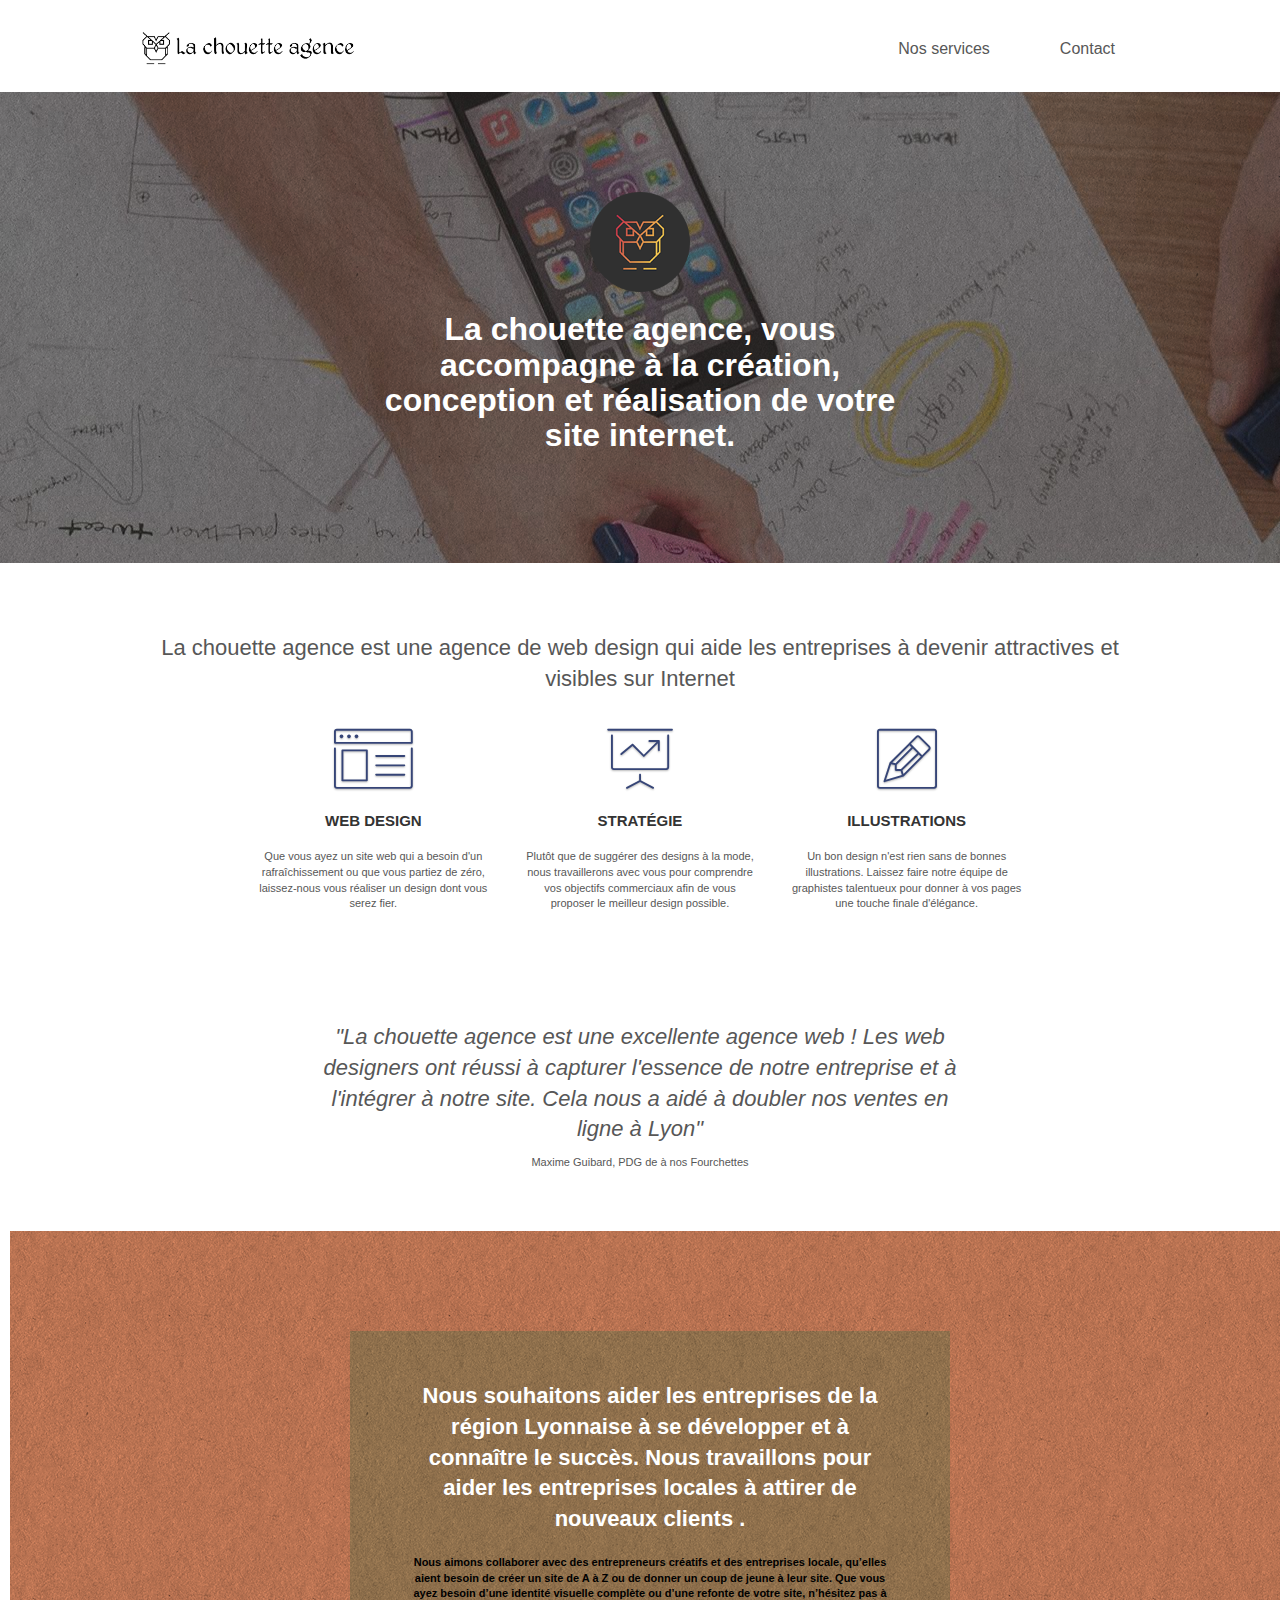
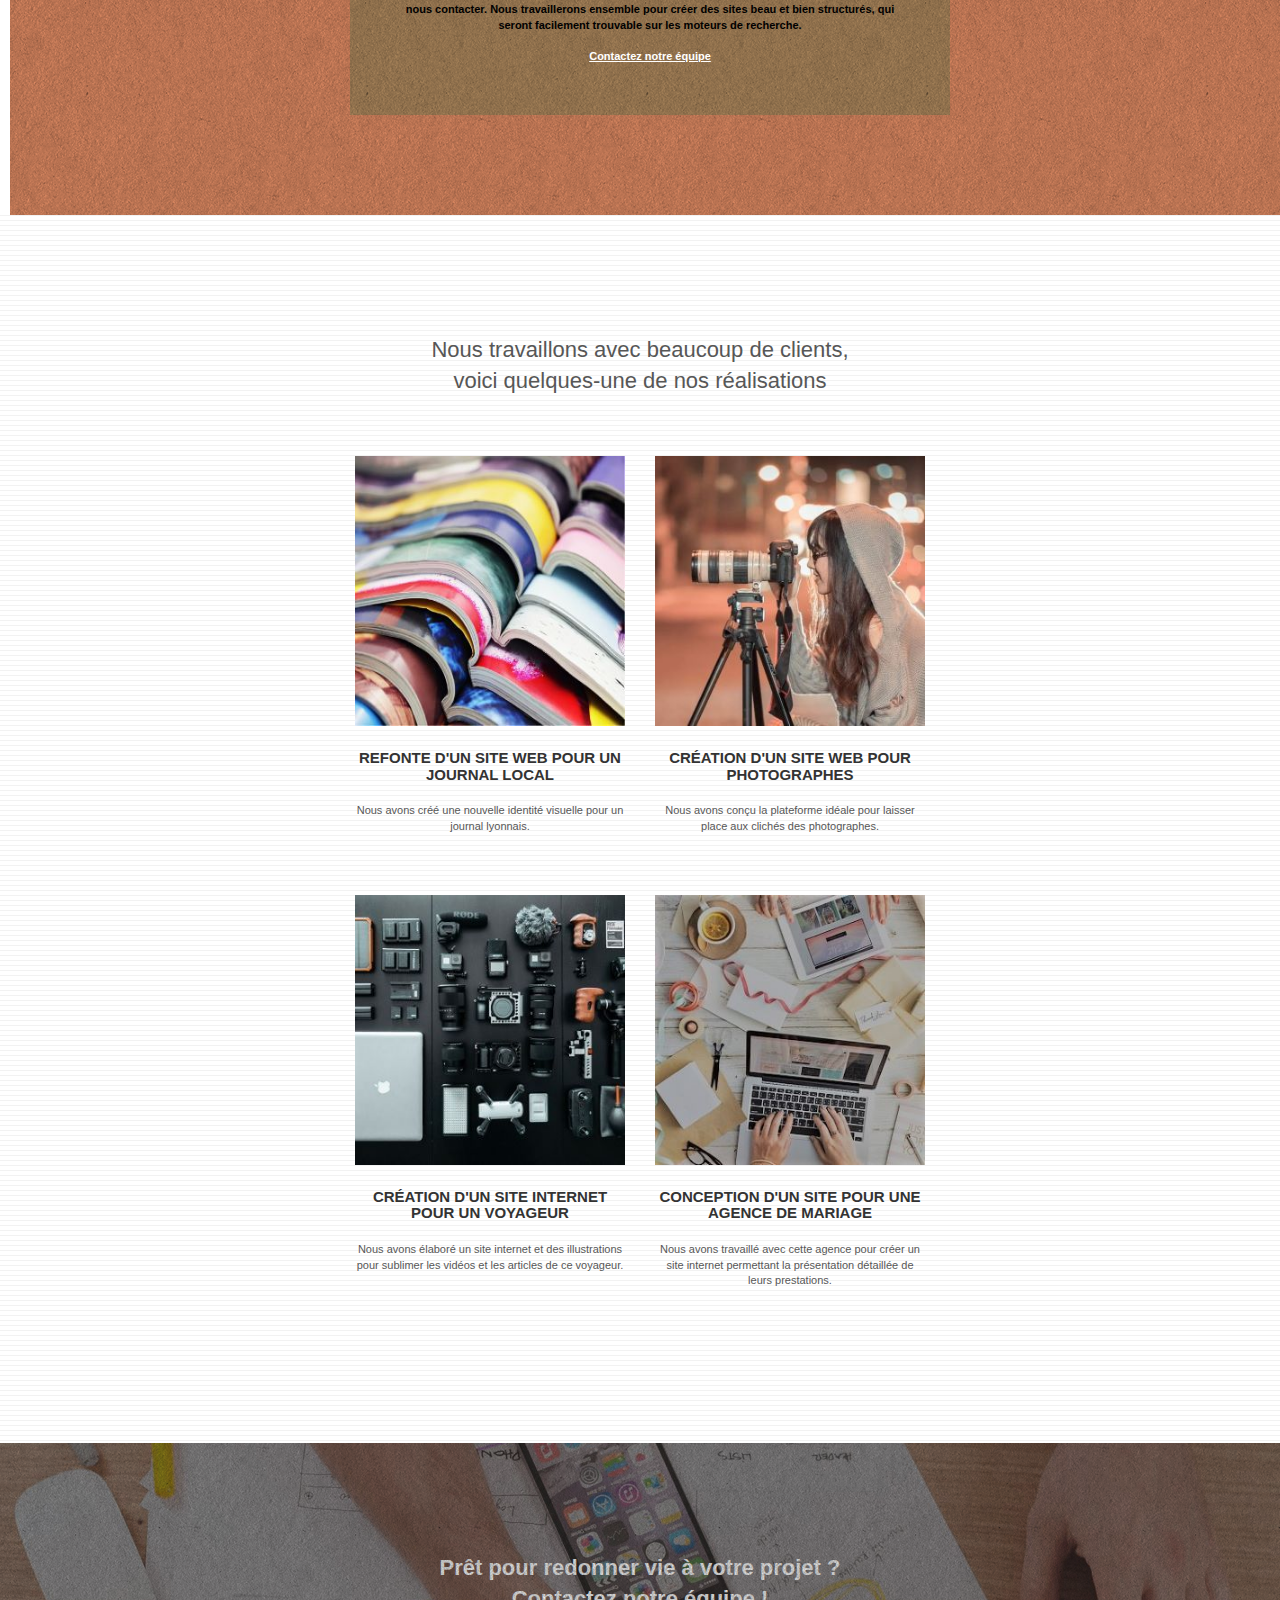
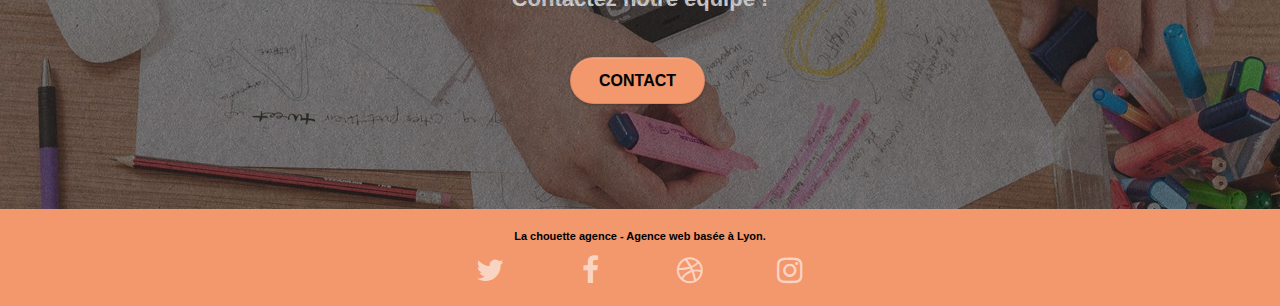
<file: index.html>
<!doctype html>

<!--modification de la langue-->
<html lang="fr">
<head>
    <meta charset="utf-8">
	<!--modification des keywords-->
    <meta name="keywords" content="la chouette agence, agence web, creation site web, site internet, entreprise web design lyon, création de site internet lyon, comment faire un site internet">
    <!--ajout de la description-->
	<meta name="description" content="La chouette agence, création et conception de site internet. Que ce soit pour un site de présentation, site e-commerce ou application nous vous accompagnons pour une transformation digital.">
    <meta name="viewport" content="width=device-width, initial-scale=1.0, viewport-fit=cover">
    <!--autorise indexation google-->
	<meta name="robots" content="index, follow">

    <!--changement type de logo jpg vers png-->
	<link rel="shortcut icon" type="image/png" href="favicon.png">
    
	<link rel="stylesheet" type="text/css" href="./css/bootstrap.css">
	<link rel="stylesheet" type="text/css" href="style.css">
	<link rel="stylesheet" type="text/css" href="./css/font-awesome.css">
	<link rel="stylesheet" type="text/css" href="./css/et-line.css">
	
    

	<!--ajout du titre-->
    <title>La chouette agence, création, conception et design web à Lyon</title>

    
<!-- Analytics -->
 
<!-- Analytics END -->
    
</head>
<body>
<!-- Principal conteneur -->
<div class="page-container">
    
<!-- bloc-0 -->
<div class="bloc bgc-white l-bloc " id="bloc-0">
	<div class="container bloc-sm">

		<nav class="navbar row">
			<div class="navbar-header">
				<!-- supression de la div keywords-->
				<!--modification du alt-->
				<a class="navbar-brand" href="index.html"><img src="img/la-chouette-agence.png" alt="logo image d'une chouette" height="40" /></a>
				
				<button id="nav-toggle" type="button" class="ui-navbar-toggle navbar-toggle" data-toggle="collapse" data-target=".navbar-1">
					<span class="sr-only">Toggle navigation</span><span class="icon-bar"></span><span class="icon-bar"></span><span class="icon-bar"></span>
				</button>
			</div>
			<div class="collapse navbar-collapse navbar-1 special-dropdown-nav">
				<ul class="site-navigation nav navbar-nav">
					<li>
						<!--creation d'une ancre-->
						<a href="#bloc-2-services" title="Nos métiers">Nos services</a>
					</li>
					<li>
					</li>
					<li>
						<!--modification de la page contact-->
						<a href="contact.html">Contact</a>
					</li>
				</ul>
			</div>
		</nav>
	</div>
</div>
<!-- bloc-0 END -->

<!-- bloc-1-presentation -->
<div class="bloc bgc-dark-slate-blue bg-banniere d-bloc bg-t-edge bloc-bg-texture texture-paper b-parallax" id="bloc-1-hero">
	<div class="container bloc-lg">
		<div class="row tight-width-whitespace">
			<div class="col-sm-12">
				<!--modification du alt-->
				<img src="img/logo.png" class="center-block image-resize-mode" width="100" alt="Logo, image d'une chouette" />
				<!--ajout de contenu dans le h1-->
				<h1 class="text-center hero-bloc-text tc-white ">
					La chouette agence, vous accompagne à la création, conception et réalisation de votre site internet.
				</h1>
				<!--supression du button contact-->
			</div>
		</div>
	</div>
</div>
<!-- bloc-1-presentation END -->

<!-- bloc-2-services -->
<div class="bloc bgc-white l-bloc" id="bloc-2-services">
	<div class="container bloc-md">
		<div class="row">
			<div class="col-sm-12 text-center">
				<!--supression de l'image-->
				<h2>La chouette agence est une agence de web design qui aide les entreprises à devenir attractives
					et visibles sur Internet</h2>
			</div>
		</div>
		<div class="row voffset-lg med-width-whitespace">
			<div class="col-sm-4">
				<div class="text-center">
					<span class="et-icon-browser sm-shadow icon-dark-slate-blue icons icon-lg"></span>
				</div>
				<!--modification des balises h3 en h2-->
				<h3 class="mg-md text-center">
					Web design
				</h3>
				<p class="text-center ">
					Que vous ayez un site web qui a besoin d'un rafraîchissement ou que vous partiez de zéro, laissez-nous vous réaliser un design dont vous serez fier.
				</p>
			</div>
			<div class="col-sm-4">
				<div class="text-center">
					<span class="et-icon-presentation sm-shadow icon-dark-slate-blue icons icon-lg"></span>
				</div>
				<h3 class="mg-md text-center">
					Stratégie
				</h3>
				<p class="text-center ">
					Plutôt que de suggérer des designs à la mode, nous travaillerons avec vous pour comprendre vos objectifs commerciaux afin de vous proposer le meilleur design possible.<br>
				</p>
			</div>
			<div class="col-sm-4">
				<div class="text-center">
					<span class="et-icon-edit sm-shadow icon-dark-slate-blue icons icon-lg"></span>
				</div>
				<h3 class="mg-md text-center">
					Illustrations
				</h3>
				<p class="text-center ">
					Un bon design n'est rien sans de bonnes illustrations. Laissez faire notre équipe de graphistes talentueux pour donner à vos pages une touche finale d'élégance.
				</p>
			</div>
		</div>
		<div class="row voffset-lg voffset">
			<div class="col-xs-12 col-md-8 col-md-offset-2 text-center">
				<!--supression de l'image pour mettre la citation en text-->
				<h2><em>"La chouette agence est une excellente agence web !
					Les web designers ont réussi à capturer l'essence de notre entreprise et à l'intégrer à
					notre site.
					Cela nous a aidé à doubler nos ventes en ligne à Lyon"</em>
			</h2>
			<p>
				Maxime Guibard, PDG de à nos Fourchettes
			</p>

			</div>
		</div>
	</div>
</div>
<!-- bloc-2-services END -->

<!-- bloc-3-what-i-do -->
<div class="bloc tc-white bgc-atomic-tangerine bg-presentation d-bloc bloc-bg-texture texture-paper b-parallax" id="bloc-3-what-i-do">
	<div class="container bloc-lg">
		<div class="row tight-width-whitespace black-background">
			<div class="col-sm-12">
				<h2 class="mg-md text-center tc-white">
					Nous souhaitons aider les entreprises de la région Lyonnaise à se développer et à connaître le succès. Nous travaillons pour aider les entreprises locales à attirer de nouveaux clients .<br>
				</h2>
				<p class="text-center white">
					Nous aimons collaborer avec des entrepreneurs créatifs et des entreprises locale, qu’elles aient besoin de créer un site de A à Z ou de donner un coup de jeune à leur site. Que vous ayez besoin d’une identité visuelle complète ou d’une refonte de votre site, n’hésitez pas à nous contacter. Nous travaillerons ensemble pour créer des sites beau et bien structurés, qui seront facilement trouvable sur les moteurs de recherche. <br><br><a class="ltc-white bold-link" href="contact.html">Contactez notre équipe</a><br>
				</p>
			</div>
		</div>
	</div>
</div>
<!-- bloc-3-what-i-do END -->

<!-- bloc-4-portfolio -->
<div class="bloc bgc-white bg-lines-h2-bg bg-repeat l-bloc" id="bloc-4-portfolio">
	<div class="container bloc-lg">
		<div class="row">
			<div class="col-sm-12 text-center">
				<!--supression de l'image pour du text-->
				<h2>Nous travaillons avec beaucoup de clients, <br> voici quelques-une de nos réalisations</h2>
			</div>
		</div>
		<div class="row tight-width-whitespace portfolio-row">
			<div class="col-sm-6">
				<a href="#" data-lightbox="img/1.jpeg" data-gallery-id="gallery-1" data-caption="Refonte d'un site web pour un journal local" data-frame="snapshot-lb"><img src="img/1.jpeg" alt="journaux empiles" class="img-responsive portfolio-thumb" /></a>
				<h3 class="mg-md text-center">
					Refonte d'un site web pour un journal local
				</h3>
				<p class="text-center">
					Nous avons créé une nouvelle identité visuelle pour un journal lyonnais.
				</p>
			</div>
			<div class="col-sm-6">
				<a href="#" data-lightbox="img/2.jpeg" data-gallery-id="gallery-1" data-caption="Création d'un site web pour photographes" data-frame="snapshot-lb"><img src="img/2.jpeg" class="img-responsive portfolio-thumb" alt="photographe prenant une photo" /></a>
				<h3 class="mg-md text-center">
					Création d'un site web pour photographes
				</h3>
				<p class="text-center">
					Nous avons conçu la plateforme idéale pour laisser place aux clichés des photographes.
				</p>
			</div>
		</div>
		<div class="row tight-width-whitespace portfolio-row">
			<div class="col-sm-6">
				<a href="#" data-lightbox="img/3.jpeg" data-gallery-id="gallery-1" data-caption="Création d'un site internet pour un voyageur" data-frame="snapshot-lb"><img src="img/3.jpeg" class="img-responsive portfolio-thumb" alt="kit de voayage"/></a>
				<h3 class="mg-md text-center">
					Création d'un site internet pour un voyageur
				</h3>
				<p class="text-center">
					Nous avons élaboré un site internet et des illustrations pour sublimer les vidéos et les articles de ce voyageur.
				</p>
			</div>
			<div class="col-sm-6">
				<a href="#" data-lightbox="img/4.jpeg" data-gallery-id="gallery-1" data-caption="Conception d'un site pour une agence de mariage" data-frame="snapshot-lb"><img src="img/4.jpeg" class="img-responsive portfolio-thumb" alt="bureau avec decoration pour mariage" /></a>
				<h3 class="mg-md text-center">
					Conception d'un site pour une agence de mariage
				</h3>
				<p class="text-center">
					Nous avons travaillé avec cette agence pour créer un site internet permettant la présentation détaillée de leurs prestations.
				</p>
			</div>
		</div>
	</div>
</div>
<!-- bloc-4-portfolio END -->

<!-- bloc-5-cta -->
<div class="bloc bgc-dark-slate-blue bg-banniere d-bloc bloc-bg-texture texture-paper" id="bloc-5-cta">
	<div class="container bloc-lg">
		<div class="row">
			<h2 class="mg-md text-center tc-white">
				Prêt pour redonner vie à votre projet ?<br>Contactez notre équipe !
			</h2>
			<div class="col-sm-12 text-center">
				<a href="contact.html" class="btn btn-atomic-tangerine btn-clean btn-rd btn-lg cta-hero">Contact</a>
			</div>
		</div>
	</div>
</div>
<!-- bloc-5-cta END -->

<!-- Footer - bloc-8 -->
<div class="bloc bgc-atomic-tangerine d-bloc" id="bloc-8">
	<div class="container bloc-sm">
		<div class="row">
			<div class="col-sm-12">
				<p class="text-center white">
					La chouette agence - Agence web basée à Lyon.<br>
				</p>
				<div class="row row-no-gutters social">
					<div class="col-sm-3">
						<div class="text-center">
							<!--redirection des lien vers lien reseaux sociaux-->
							<a class="social" href="https://twitter.com/"><span class="fa fa-twitter icon-md hidden"></span></a>
						</div>
					</div>
					<div class="col-sm-3">
						<div class="text-center">
							<a class="social" href="https://www.facebook.com/"><span class="fa fa-facebook icon-md hidden"></span></a>
						</div>
					</div>
					<div class="col-sm-3">
						<div class="text-center">
							<a class="social" href="https://dribbble.com/"><span class="fa fa-dribbble icon-md hidden"></span></a>
						</div>
					</div>
					<div class="col-sm-3">
						<div class="text-center">
							<a class="social" href="https://www.instagram.com/"><span class="fa fa-instagram icon-md hidden"></span></a>
						</div>
					</div>
				</div>
				<div class="row">
						<!--supression des lien partenaire en lien avec le site-->

					<!--supression des annuaires-->
				</div>
			</div>
		</div>
	</div>
</div>
<!-- Footer - bloc-8 END -->

</div>
<!-- Principal conteneur END -->
<script src="./js/jquery-2.1.0.js"></script>
<script src="./js/bootstrap.js"></script>
<script src="./js/blocs.js"></script>
<script src="./js/jquery.touchSwipe.js" defer></script>
<script src="./js/gmaps.js"></script>

</body>
</html>
</file>
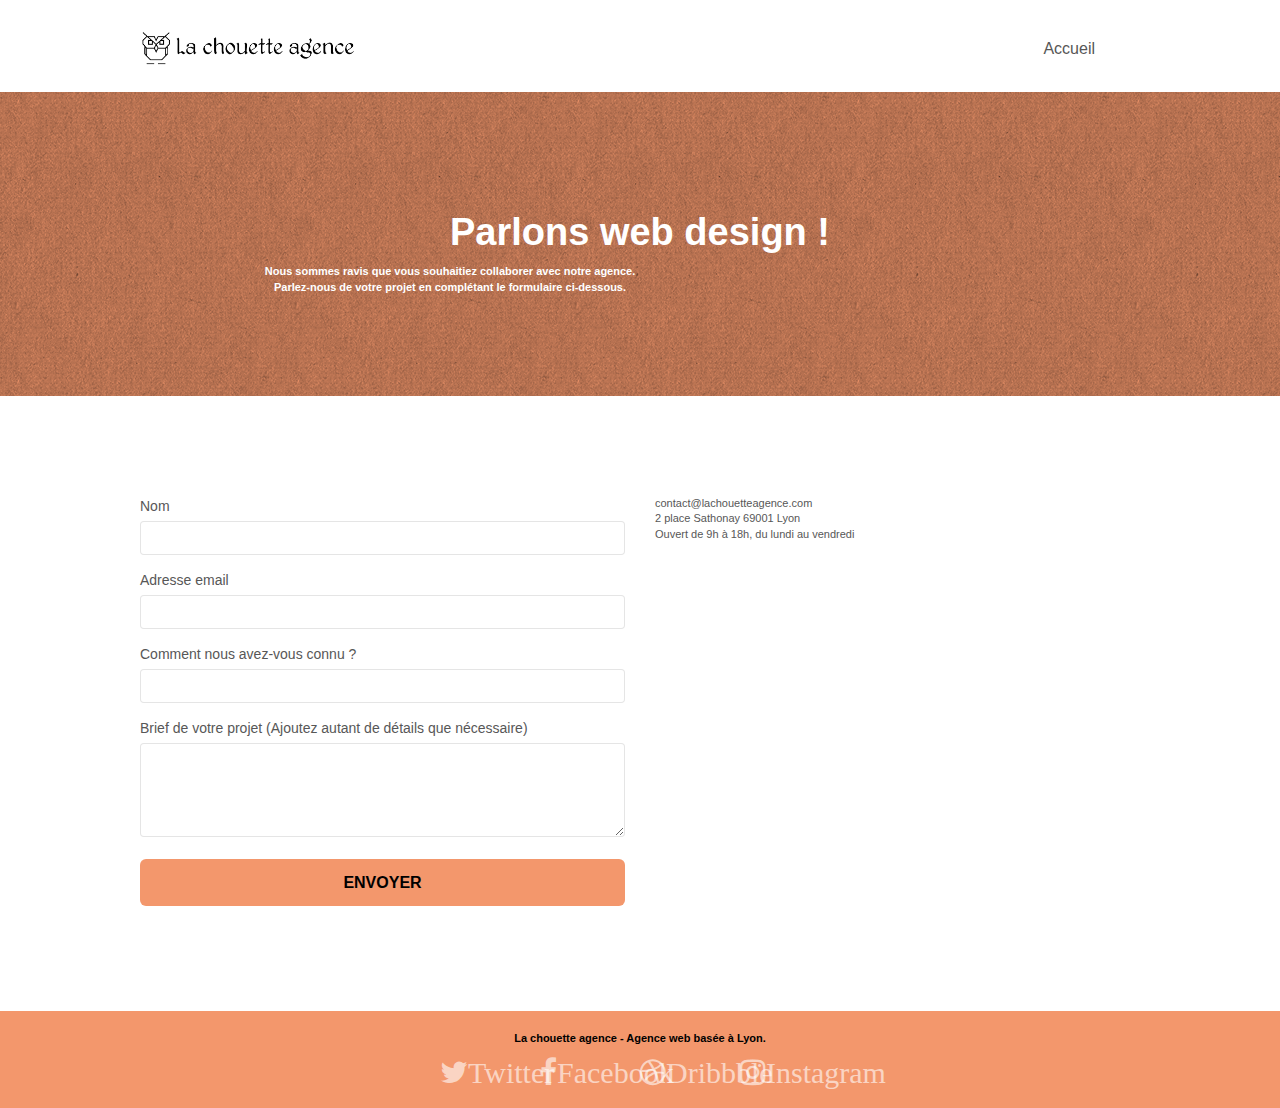
<file: contact.html>
<!doctype html>
<html lang="fr">
<head>
    <meta charset="utf-8">
    <meta name="keywords" content="la chouette agence, agence web, creation site web, site internet, entreprise web design lyon, création de site internet lyon, comment faire un site internet">
    <meta name="description" content="La chouette agence, création et conception de site internet. Que ce soit pour un site de présentation, site e-commerce ou application nous vous accompagnons pour une transformation digital.">
    <meta name="viewport" content="width=device-width, initial-scale=1.0, viewport-fit=cover">
	<meta name="robots" content="index, follow">
    <link rel="shortcut icon" type="image/png" href="favicon.png">
    
	<link rel="stylesheet" type="text/css" href="./css/bootstrap.css">
	<link rel="stylesheet" type="text/css" href="style.css">
	<link rel="stylesheet" type="text/css" href="./css/font-awesome.css">
	<link rel="stylesheet" type="text/css" href="./css/et-line.css">
	
    
	<script src="./js/jquery-2.1.0.js"></script>
	<script src="./js/bootstrap.js"></script>
	<script src="./js/blocs.js"></script>
	<script src="./js/jquery.touchSwipe.js" defer></script>
	<script src="./js/gmaps.js"></script>
    <title>La chouette agence, création, conception et design web à Lyon</title>

    
<!-- Analytics -->
 
<!-- Analytics END -->
    
</head>
<body>
<!-- Principal conteneur -->
<div class="page-container">
    
<!-- bloc-0 -->
<div class="bloc bgc-white l-bloc " id="bloc-0">
	<div class="container bloc-sm">
		<nav class="navbar row">
			<div class="navbar-header">
				<a class="navbar-brand" href="index.html"><img src="img/la-chouette-agence.png" alt="atlanta web design logo" height="40" /></a>
				<button id="nav-toggle" type="button" class="ui-navbar-toggle navbar-toggle" data-toggle="collapse" data-target=".navbar-1">
					<span class="sr-only">Toggle navigation</span><span class="icon-bar"></span><span class="icon-bar"></span><span class="icon-bar"></span>
				</button>
			</div>
			<div class="collapse navbar-collapse navbar-1 special-dropdown-nav">
				<ul class="site-navigation nav navbar-nav">
					<li>
						<a href="index.html">Accueil</a>
					</li>
					<li>
					</li>
				</ul>
			</div>
		</nav>
	</div>
</div>
<!-- bloc-0 END -->

<!-- bloc-6 -->
<div class="bloc bg-dots-bg bg-repeat bgc-atomic-tangerine d-bloc bloc-bg-texture texture-paper" id="bloc-6">
	<div class="container bloc-lg">
		<div class="row">
			<div class="col-sm-12">
				<h1 class="text-center hero-bloc-text tc-white">
					Parlons web design !
				</h1>
				<p class="text-center mg-lg tc-white tight-width-whitespace">
					Nous sommes ravis que vous souhaitiez collaborer avec notre agence.<br>
					Parlez-nous de votre projet en complétant le formulaire ci-dessous.
				</p>
			</div>
		</div>
	</div>
</div>
<!-- bloc-6 END -->

<!-- bloc-7 -->
<div class="bloc bgc-white l-bloc" id="bloc-7">
	<div class="container bloc-lg">
		<div class="row">
			<div class="col-sm-6">
				<form id="form_1" novalidate success-msg="Your message has been sent." fail-msg="Sorry it seems that our mail server is not responding, Sorry for the inconvenience!">
					<div class="form-group">
						<label for="name">
							Nom
						</label>
						<input id="name" class="form-control" required />
					</div>
					<div class="form-group">
						<label for="email">
							Adresse email
						</label>
						<input id="email" class="form-control" type="email" required />
					</div>
					<div class="form-group">
						<label for="input_504">
							Comment nous avez-vous connu ?
						</label>
						<input class="form-control" type="email" required id="input_504" />
					</div>
					<div class="form-group">
						<label for="message">
							Brief de votre projet (Ajoutez autant de détails que nécessaire)<br>
						</label><textarea id="message" class="form-control" rows="4" cols="50" required></textarea>
					</div> 
					<button class="bloc-button btn btn-lg btn-block cta-hero btn-atomic-tangerine" type="submit">
						Envoyer
					</button>
				</form>
			</div>
			<div class="col-sm-6">
				<p>
					contact@lachouetteagence.com<br>2 place Sathonay 69001 Lyon<br>Ouvert de 9h à 18h, du lundi au vendredi<br>
				</p>
			</div>
		</div>
	</div>
</div>
<!-- bloc-7 END -->

<!-- ScrollToTop Button -->
<a class="bloc-button btn btn-d scrollToTop" onclick="scrollToTarget('1')"><span class="fa fa-chevron-up"></span></a>
<!-- ScrollToTop Button END-->


<!-- Footer - bloc-8 -->
<div class="bloc bgc-atomic-tangerine d-bloc" id="bloc-8">
	<div class="container bloc-sm">
		<div class="row">
			<div class="col-sm-12">
				<p class="text-center white">
					La chouette agence - Agence web basée à Lyon.<br>
				</p>
				<div class="row row-no-gutters social">
					<div class="col-sm-3">
						<div class="text-center">
							<!--redirection des lien vers lien reseaux sociaux-->
							<a class="social" href="https://twitter.com/"><span class="fa fa-twitter icon-md hidden">Twitter</span></a>
						</div>
					</div>
					<div class="col-sm-3">
						<div class="text-center">
							<a class="social" href="https://www.facebook.com/"><span class="fa fa-facebook icon-md hidden">Facebook</span></a>
						</div>
					</div>
					<div class="col-sm-3">
						<div class="text-center">
							<a class="social" href="https://www.dribbble.com/"><span class="fa fa-dribbble icon-md hidden">Dribbble</span></a>
						</div>
					</div>
					<div class="col-sm-3">
						<div class="text-center">
							<a class="social" href="https://www.instagram.com/"><span class="fa fa-instagram icon-md hidden">Instagram</span></a>
						</div>
					</div>
				</div>
			</div>
		</div>
	</div>
</div>
<!-- Footer - bloc-8 END -->

</div>
<!-- Principal conteneur END -->
    

</body>
</html>
</file>
<file: style.css>
body {
    margin: 0;
    padding: 0;
    background: #FFF;
    overflow-x: hidden;
    -webkit-font-smoothing: antialiased;
    -moz-osx-font-smoothing: grayscale;
}

a,
button {
    transition: all .3s ease-in-out;
    outline: none!important;
}

a:hover {
    text-decoration: none;
    cursor: pointer;
}

#page-loading-blocs-notifaction {
    position: fixed;
    top: 0;
    bottom: 0;
    width: 100%;
    z-index: 100000;
    background: #FFFFFF url("img/pageload-spinner.gif") no-repeat center center;
}

.bloc {
    width: 100%;
    clear: both;
    background: 50% 50% no-repeat;
    padding: 0 50px;
    -webkit-background-size: cover;
    -moz-background-size: cover;
    -o-background-size: cover;
    background-size: cover;
    position: relative;
}

.bloc .container {
    padding-left: 0;
    padding-right: 0;
}

.bloc-lg {
    padding: 100px 50px;
}

.bloc-md {
    padding: 50px;
}

.bloc-sm {
    padding: 20px 50px;
}

.bg-center,
.bg-l-edge,
.bg-r-edge,
.bg-t-edge,
.bg-b-edge,
.bg-tl-edge,
.bg-bl-edge,
.bg-tr-edge,
.bg-br-edge,
.bg-repeat {
    -webkit-background-size: auto!important;
    -moz-background-size: auto!important;
    -o-background-size: auto!important;
    background-size: auto!important;
}

.bg-repeat {
    background: repeat;
}

.bg-t-edge {
    background: top no-repeat;
}

.bloc-bg-texture::before {
    content: "";
    background-size: 2px 2px;
    position: absolute;
    top: 0;
    bottom: 0;
    left: 0;
    right: 0;
}

.texture-paper::before {
    background: url("img/texture-paper.png");
    background-size: 280px 280px;
}

.b-parallax {
    background-attachment: fixed;
}

.d-bloc {
    color: rgba(255, 255, 255, .7);
}

.d-bloc button:hover {
    color: rgba(255, 255, 255, .9);
}

.d-bloc .icon-round,
.d-bloc .icon-square,
.d-bloc .icon-rounded,
.d-bloc .icon-semi-rounded-a,
.d-bloc .icon-semi-rounded-b {
    border-color: rgba(255, 255, 255, .9);
}

.d-bloc .divider-h span {
    border-color: rgba(255, 255, 255, .2);
}

.d-bloc .a-btn,
.d-bloc .navbar a,
.d-bloc .navbar-brand,
.d-bloc a .icon-sm,
.d-bloc a .icon-md,
.d-bloc a .icon-lg,
.d-bloc a .icon-xl,
.d-bloc h1 a,
.d-bloc h2 a,
.d-bloc h3 a,
.d-bloc h4 a,
.d-bloc h5 a,
.d-bloc h6 a,
.d-bloc p a {
    color: rgba(255, 255, 255, .6);
}

.d-bloc .a-btn:hover,
.d-bloc .navbar a:hover,
.d-bloc .navbar-brand:hover,
.d-bloc a:hover .icon-sm,
.d-bloc a:hover .icon-md,
.d-bloc a:hover .icon-lg,
.d-bloc a:hover .icon-xl,
.d-bloc h1 a:hover,
.d-bloc h2 a:hover,
.d-bloc h3 a:hover,
.d-bloc h4 a:hover,
.d-bloc h5 a:hover,
.d-bloc h6 a:hover,
.d-bloc p a:hover {
    color: rgba(255, 255, 255, 1);
}

.d-bloc .navbar-toggle .icon-bar {
    background: rgba(255, 255, 255, 1);
}

.d-bloc .btn-wire,
.d-bloc .btn-wire:hover {
    color: rgba(255, 255, 255, 1);
    border-color: rgba(255, 255, 255, 1);
}

.d-bloc .panel {
    color: rgba(0, 0, 0, .5);
}

.d-bloc .panel button:hover {
    color: rgba(0, 0, 0, .7);
}

.d-bloc .panel icon {
    border-color: rgba(0, 0, 0, .7);
}

.d-bloc .panel .divider-h span {
    border-color: rgba(0, 0, 0, .1);
}

.d-bloc .panel .a-btn {
    color: rgba(0, 0, 0, .6);
}

.d-bloc .panel .a-btn:hover {
    color: rgba(0, 0, 0, 1);
}

.d-bloc .panel .btn-wire,
.d-bloc .panel .btn-wire:hover {
    color: rgba(0, 0, 0, .7);
    border-color: rgba(0, 0, 0, .3);
}

.d-bloc .panel,
.l-bloc {
    color: rgba(0, 0, 0, .5);
}

.d-bloc .panel button:hover,
.l-bloc button:hover {
    color: rgba(0, 0, 0, .7);
}

.l-bloc .icon-round,
.l-bloc .icon-square,
.l-bloc .icon-rounded,
.l-bloc .icon-semi-rounded-a,
.l-bloc .icon-semi-rounded-b {
    border-color: rgba(0, 0, 0, .7);
}

.d-bloc .panel .divider-h span,
.l-bloc .divider-h span {
    border-color: rgba(0, 0, 0, .1);
}

.d-bloc .panel .a-btn,
.l-bloc .a-btn,
.l-bloc .navbar a,
.l-bloc .navbar-brand,
.l-bloc a .icon-sm,
.l-bloc a .icon-md,
.l-bloc a .icon-lg,
.l-bloc a .icon-xl,
.l-bloc h1 a,
.l-bloc h2 a,
.l-bloc h3 a,
.l-bloc h4 a,
.l-bloc h5 a,
.l-bloc h6 a,
.l-bloc p a {
    color: rgba(0, 0, 0, .6);
}

.d-bloc .panel .a-btn:hover,
.l-bloc .a-btn:hover,
.l-bloc .navbar a:hover,
.l-bloc .navbar-brand:hover,
.l-bloc a:hover .icon-sm,
.l-bloc a:hover .icon-md,
.l-bloc a:hover .icon-lg,
.l-bloc a:hover .icon-xl,
.l-bloc h1 a:hover,
.l-bloc h2 a:hover,
.l-bloc h3 a:hover,
.l-bloc h4 a:hover,
.l-bloc h5 a:hover,
.l-bloc h6 a:hover,
.l-bloc p a:hover {
    color: rgba(0, 0, 0, 1);
}

.l-bloc .navbar-toggle .icon-bar {
    color: rgba(0, 0, 0, .6);
}

.d-bloc .panel .btn-wire,
.d-bloc .panel .btn-wire:hover,
.l-bloc .btn-wire,
.l-bloc .btn-wire:hover {
    color: rgba(0, 0, 0, .7);
    border-color: rgba(0, 0, 0, .3);
}

.voffset {
    margin-top: 30px;
}

.voffset-lg {
    margin-top: 80px;
}

.row-no-gutters {
    margin-right: 0;
    margin-left: 0;
}

.row.row-no-gutters > [class^="col-"],
.row.row-no-gutters > [class*=" col-"] {
    padding-right: 0;
    padding-left: 0;
}

#bloc-1-hero h1 {
    font-size: 32px;
}

.navbar {
    margin-bottom: 0;
    z-index: 1;
}

.navbar-brand {
    height: auto;
    padding: 3px 15px;
    font-size: 25px;
    font-weight: normal;
    font-weight: 600;
    line-height: 44px;
}

.navbar-brand img {
    max-height: 200px;
    margin: 0 5px 0 0;
    display: inline;
}

.navbar-brand img[src$=svg] {
    min-width: 100px;
}

.nav-center .navbar-brand img {
    margin: 0;
}

.navbar .nav {
    padding-top: 2px;
    margin-right: -16px;
    float: right;
    z-index: 1;
}

.nav > li {
    float: left;
    margin-top: 4px;
    font-size: 16px;
    list-style-type: none;
    margin-right: 20px;
}

.navbar-nav .open .dropdown-menu > li > a {
    text-align: inherit;
}

.nav > li a:hover,
.nav > li a:focus {
    background: transparent;
}

.navbar-toggle {
    margin: 10px 10px 0 0;
    border: 0px;
}

.navbar-toggle:hover {
    background: transparent!important;
}

.navbar-toggle .icon-bar {
    background-color: rgba(0, 0, 0, .5);
    width: 26px;
}

.nav-invert .navbar .nav {
    float: left;
}

.nav-invert .navbar-header,
.nav-invert .navbar-brand {
    float: right;
    position: relative;
    z-index: 2;
}

@media (min-width: 768px) {
    .site-navigation {
        position: absolute;
        top: 50%;
        right: 20px;
        transform: translate(0, -50%);
        -webkit-transform: translateY(-50%);
    }
    .nav > li .dropdown-menu a,
    .nav > li .dropdown-menu a:hover {
        color: #484848;
    }
    .nav-invert .site-navigation {
        left: 0;
        right: 0;
    }
    .nav-center {
        text-align: center;
    }
    .nav-center .navbar-header {
        width: 100%;
    }
    .nav-center .navbar-header,
    .nav-center .navbar-brand,
    .nav-center .nav > li {
        float: none;
        display: inline-block;
    }
    .nav-center .site-navigation {
        position: relative;
        width: 100%;
        right: 0;
        margin-right: 0px;
        margin-top: 20px;
    }
    .nav-center.mini-nav .navbar-toggle {
        float: none;
        margin: 10px auto 0;
    }
}

.nav > li > .dropdown a {
    background: none!important;
    display: block;
    padding: 14px 15px;
}

nav .caret {
    margin: 0 5px;
}

.dropdown-menu .dropdown-menu {
    top: -8px;
    left: 100%;
}

.dropdown-menu .dropmenu-flow-right {
    top: 100%;
    left: 0;
    margin-left: -1px;
    border-top-left-radius: 0;
    border-top-right-radius: 0;
}

.dropdown-menu .dropdown span {
    border: 4px solid black;
    border-top-color: transparent;
    border-right-color: transparent;
    border-bottom-color: transparent;
    margin: 6px -5px 0 0!important;
    float: right;
}

.mg-md {
    margin-top: 10px;
    margin-bottom: 20px;
}

.mg-lg {
    margin-top: 10px;
    margin-bottom: 40px;
}

.btn {
    margin: 0 5px 5px 0;
}

.btn.pull-right {
    margin: 0 0 5px 5px;
}

.btn-d,
.btn-d:hover,
.btn-d:focus {
    color: #FFF;
    background: rgba(0, 0, 0, .3);
}

button {
    outline: none!important;
}

.btn-rd {
    border-radius: 40px;
}

.btn-clean {
    border: 1px solid rgba(0, 0, 0, .08);
    border-bottom-color: rgba(0, 0, 0, .1);
    text-shadow: 0 1px 0 rgba(0, 0, 1, .1);
    box-shadow: 0 1px 3px rgba(0, 0, 1, .25), inset 0 1px 0 0 rgba(255, 255, 255, .15);
}

.icon-md {
    font-size: 30px!important;
}

.icon-lg {
    font-size: 60px!important;
}

.sm-shadow {
    text-shadow: 0 1px 2px rgba(0, 0, 0, .3);
}

.panel-sq,
.panel-sq .panel-heading,
.panel-sq .panel-footer {
    border-radius: 0;
}

.panel-rd {
    border-radius: 30px;
}

.panel-rd .panel-heading {
    border-radius: 29px 29px 0 0;
}

.panel-rd .panel-footer {
    border-radius: 0 0 29px 29px;
}

.form-control {
    border-color: rgba(0, 0, 0, .1);
    box-shadow: none;
}

.scrollToTop {
    width: 40px;
    height: 40px;
    position: fixed;
    bottom: 20px;
    right: 20px;
    opacity: 0;
    z-index: 500;
    transition: all .3s ease-in-out;
}

.scrollToTop span {
    margin-top: 6px;
}

.showScrollTop {
    font-size: 14px;
    opacity: 1;
}

a[data-lightbox] {
    position: relative;
    display: block;
    text-align: center;
}

a[data-lightbox]:hover::before {
    content: "+";
    font-family: "HelveticaNeue-Light", "Helvetica Neue Light", "Helvetica Neue", Helvetica, Arial;
    font-size: 32px;
    width: 50px;
    height: 50px;
    margin-left: -25px;
    border-radius: 50%;
    background: rgba(0, 0, 0, .6);
    color: #FFF;
    font-weight: 100;
    z-index: 1;
    position: absolute;
    top: 50%;
    transform: translateY(-50%);
    -webkit-transform: translateY(-50%);
}

a[data-lightbox]:hover img {
    opacity: 0.6;
    -webkit-animation-fill-mode: none;
    animation-fill-mode: none;
}

#lightbox-modal {
    display: flex;
    align-items: center;
}

#lightbox-modal .modal-dialog {
    width: 90%;
    max-width: 900px;
    margin: 0 auto 0;
}

#lightbox-modal .modal-dialog img {
    max-height: 90vh;
    margin: 0 auto;
}

.lightbox-caption {
    padding: 20px;
    color: #FFF;
    background: rgba(0, 0, 0, .5);
    position: absolute;
    left: 15px;
    right: 15px;
    bottom: 5px;
}

.close-lightbox {
    color: #FFF;
    font-size: 30px;
    position: absolute;
    top: 20px;
    right: 20px;
    z-index: 20;
    background: rgba(0, 0, 0, .5);
    border: none;
    line-height: 30px;
    padding: 0 9px 5px;
    opacity: 0.3;
}

.close-lightbox:hover,
.next-lightbox:hover,
.prev-lightbox:hover {
    opacity: 1.0;
    color: #FFF;
}

.next-lightbox,
.prev-lightbox {
    font-size: 20px;
    color: rgba(255, 255, 255, .9);
    background: rgba(0, 0, 0, .5);
    transition: all .2s ease-in-out;
    position: absolute;
    top: 45%;
    z-index: 1;
    opacity: 0.4;
}

.next-lightbox {
    padding: 6px 8px 1px 13px;
    right: 25px;
}

.prev-lightbox {
    padding: 6px 13px 1px 10px;
    left: 25px;
}

.snapshot-lb .modal-body {
    padding-bottom: 45px;
}

.snapshot-lb .lightbox-caption {
    padding: 0;
    color: rgba(0, 0, 0, .5);
    background: none;
}

h1,
h2,
h3,
h4,
h5,
h6,
p,
label,
.btn,
a {
    font-family: "helvetica";
    font-weight: 400;
    color: #575757!important;
}

.container {
    max-width: 1000px;
}

.hero-bloc-text {
    font-size: 38px;
}

.hero-bloc-text-sub {
    font-size: 36px;
}

.statement-bloc-text {
    line-height: 26px;
    font-style: italic;
    font-size: 20px;
    text-align: center;
    font-weight: lighter;
    max-width: 520px;
    margin: auto auto auto auto;
}

p {
    font-size: 11px;
}

.tight-width-whitespace {
    max-width: 600px;
    margin: auto auto auto auto;
}

.h1 {
    font-size: 20px;
    font-family: "Open Sans";
}

.cta-hero {
    margin-top: 22px;
    color: #FFFFFF!important;
    text-transform: uppercase;
    padding: 12px 28px 12px 28px;
    font-size: 16px;
    font-weight: 700;
}

.social {
    max-width: 400px;
    margin: auto auto auto auto;
}

h2 {
    font-size: 22px;
    line-height: 1.4em;
}

h3 {
    font-size: 15px;
    text-transform: uppercase;
    font-weight: 700;
    color: #333333!important;
}

.med-width-whitespace {
    max-width: 800px;
    margin: auto auto auto auto;
    box-shadow: 0px 0px 0px #000000;
}

h1 {
    color: #333333!important;
}

h4 {
    color: #333333!important;
}

.icons {
    margin-bottom: 14px;
    margin-top: 24px;
}

.white {
    color: #000!important;
    font-weight: 700;
}

.portfolio-thumb {
    margin-bottom: 24px;
}

.portfolio-row {
    margin-bottom: 44px;
    margin-top: 50px;
}

.avatar {
    box-shadow: 0px 4px 9px rgba(0, 0, 0, 0.3);
}

.black-background {
    background-color: rgba(165, 147, 99, 0.7);
    padding: 40px 40px 40px 40px;
}

.bold-link {
    font-weight: 900;
    text-decoration: underline!important;
}

.bgc-white {
    background-color: #FFFFFF;
}

.bgc-dark-slate-blue {
    background-color: #364577;
}

.bgc-atomic-tangerine {
    background-color: #F3976C;
}

.tc-white {
    color: #fff!important;
    font-weight: 600;
    margin-left: 10px;
    margin-right: 10px;
}

.btn-atomic-tangerine {
    background: #F3976C;
    color: #000!important;
}

.btn-atomic-tangerine:hover {
    background: #4c1800!important;
    color: #000!important;
}

.ltc-white {
    color: #FFFFFF!important;
}

.ltc-white:hover {
    color: #cccccc!important;
}

.ltc-atomic-tangerine {
    color: #F3976C!important;
}

.ltc-atomic-tangerine:hover {
    color: #c27956!important;
}

.icon-dark-slate-blue {
    color: #364577!important;
    border-color: #364577!important;
}

.bg-dots-bg {
    background-image: url("img/dots-bg.png");
}

.bg-lines-h2-bg {
    background-image: url("img/lines-h2-bg.png");
}

.bg-banniere {
    background-image: url("img/la-chouette-agence-banniere.jpeg");
}

.bg-presentation {
    background-image: url("img/image-de-presentation.jpeg");
}


@media (max-width: 1024px) {
    .bloc {
        padding-left: 20px;
        padding-right: 20px;
    }
    .bloc.full-width-bloc,
    .bloc-tile-2.full-width-bloc .container,
    .bloc-tile-3.full-width-bloc .container,
    .bloc-tile-4.full-width-bloc .container {
        padding-left: 0;
        padding-right: 0;
    }
}

@media (max-width: 992px) and (min-width: 768px) {
    .navbar .nav {
        max-width: 80%
    }
    .nav-center.navbar .nav {
        max-width: 100%
    }
}

@media only screen and (min-width: 768px) and (max-width: 1024px) and (orientation: landscape) {
    .b-parallax {
        background-attachment: scroll;
    }
}

@media only screen and (min-width: 1024px) and (max-width: 1366px) and (-webkit-min-device-pixel-ratio: 1.5) {
    .b-parallax {
        background-attachment: scroll;
    }
}

@media (max-width: 991px) {
    .container {
        width: 100%;
    }
    .b-parallax {
        background-attachment: scroll;
    }
    .page-container,
    #hero-bloc {
        overflow-x: hidden;
        position: relative;
    }
    .bloc {
        /*padding-left: constant(safe-area-inset-left);
        padding-right: constant(safe-area-inset-right);*/
    }
    .bloc-group,
    .bloc-group .bloc {
        display: block;
        width: 100%;
    }
    .bloc-fill-screen .fill-bloc-top-edge,
    .bloc-fill-screen .fill-bloc-bottom-edge {
        padding: 0 20px;
        /*padding-left: constant(safe-area-inset-left);
        padding-right: constant(safe-area-inset-right);*/
    }
}

@media (max-width: 767px) {
    .page-container {
        overflow-x: hidden;
        position: relative;
    }
    h1,
    h2,
    h3,
    h4,
    h5,
    h6,
    p,
    #disqus_thread {
        padding-left: 10px!important;
        padding-right: 10px!important;
    }
    .b-parallax {
        background-attachment: scroll;
    }
    .navbar .nav {
        padding-top: 0;
        border-top: 1px solid rgba(0, 0, 0, .2);
        float: none!important;
    }
    .navbar.row {
        margin-left: 0;
        margin-right: 0;
    }
    .site-navigation {
        position: inherit;
        transform: none;
        -webkit-transform: none;
        -ms-transform: none;
    }
    .nav > li {
        margin-top: 0;
        border-bottom: 1px solid rgba(0, 0, 0, .1);
        background: rgba(0, 0, 0, .05);
        text-align: left;
        padding-left: 15px;
        width: 100%;
    }
    .nav > li:hover {
        background: rgba(0, 0, 0, .08);
    }
    .dropdown .dropdown a .caret {
        float: none;
        margin: 5px 0 0 10px!important;
        border: 4px solid black;
        border-bottom-color: transparent;
        border-right-color: transparent;
        border-left-color: transparent;
    }
    #hero-bloc .navbar .nav {
        background: rgba(0, 0, 0, .8);
    }
    #hero-bloc .navbar .nav a {
        color: rgba(255, 255, 255, .6);
    }
    .hero {
        padding: 50px 0;
    }
    .hero-nav {
        left: -1px;
        right: -1px;
    }
    .navbar-collapse {
        padding: 0;
        overflow-x: hidden;
        -webkit-box-shadow: none;
        box-shadow: none;
    }
    .navbar-brand img {
        max-height: 40px;
        width: auto;
    }
    .nav-invert .navbar-header {
        float: none;
        width: 100%;
    }
    .nav-invert .navbar-toggle {
        float: left;
        margin-left: 10px;
    }
    .bloc {
        padding-left: 0;
        padding-right: 0;
    }
    .bloc-xxl,
    .bloc-xl,
    .bloc-lg {
        padding: 40px 0;
    }
    .bloc-sm,
    .bloc-md {
        padding-left: 0;
        padding-right: 0;
    }
    .bloc-tile-2 .container,
    .bloc-tile-3 .container,
    .bloc-tile-4 .container,
    .bloc-fill-screen .fill-bloc-top-edge,
    .bloc-fill-screen .fill-bloc-bottom-edge {
        padding-left: 0;
        padding-right: 0;
    }
    .a-block {
        padding: 0 10px;
    }
    .btn-dwn {
        display: none;
    }
    .voffset {
        margin-top: 5px;
    }
    .voffset-md {
        margin-top: 20px;
    }
    .voffset-lg {
        margin-top: 30px;
    }
    form {
        padding: 5px;
    }
    .close-lightbox {
        display: inline-block;
    }
    .blocsapp-device-iphone5 {
        background-size: 216px 425px;
        padding-top: 60px;
        width: 216px;
        height: 425px;
    }
    .blocsapp-device-iphone5 img {
        width: 180px;
        height: 320px;
    }
}

@media (max-width: 400px) {
    .bloc {
        padding-left: 0;
        padding-right: 0;
    }
}

@media (max-width: 767px) {
    .bloc-mob-center-text {
        text-align: center;
    }
}
</file>
<file: css/et-line.css>
@font-face {
    font-family: et-line;
    src: url(../fonts/et-line.eot);
    src: url(../fonts/et-line.eot?#iefix) format('embedded-opentype'), url(../fonts/et-line.woff) format('woff'), url(../fonts/et-line.ttf) format('truetype'), url(../fonts/et-line.svg#et-line) format('svg');
    font-weight: 400;
    font-style: normal
}

.et-icon-adjustments,
.et-icon-alarmclock,
.et-icon-anchor,
.et-icon-aperture,
.et-icon-attachment,
.et-icon-bargraph,
.et-icon-basket,
.et-icon-beaker,
.et-icon-bike,
.et-icon-book-open,
.et-icon-briefcase,
.et-icon-browser,
.et-icon-calendar,
.et-icon-camera,
.et-icon-caution,
.et-icon-chat,
.et-icon-circle-compass,
.et-icon-clipboard,
.et-icon-clock,
.et-icon-cloud,
.et-icon-compass,
.et-icon-desktop,
.et-icon-dial,
.et-icon-document,
.et-icon-documents,
.et-icon-download,
.et-icon-dribbble,
.et-icon-edit,
.et-icon-envelope,
.et-icon-expand,
.et-icon-facebook,
.et-icon-flag,
.et-icon-focus,
.et-icon-gears,
.et-icon-genius,
.et-icon-gift,
.et-icon-global,
.et-icon-globe,
.et-icon-googleplus,
.et-icon-grid,
.et-icon-happy,
.et-icon-hazardous,
.et-icon-heart,
.et-icon-hotairballoon,
.et-icon-hourglass,
.et-icon-key,
.et-icon-laptop,
.et-icon-layers,
.et-icon-lifesaver,
.et-icon-lightbulb,
.et-icon-linegraph,
.et-icon-linkedin,
.et-icon-lock,
.et-icon-magnifying-glass,
.et-icon-map,
.et-icon-map-pin,
.et-icon-megaphone,
.et-icon-mic,
.et-icon-mobile,
.et-icon-newspaper,
.et-icon-notebook,
.et-icon-paintbrush,
.et-icon-paperclip,
.et-icon-pencil,
.et-icon-phone,
.et-icon-picture,
.et-icon-pictures,
.et-icon-piechart,
.et-icon-presentation,
.et-icon-pricetags,
.et-icon-printer,
.et-icon-profile-female,
.et-icon-profile-male,
.et-icon-puzzle,
.et-icon-quote,
.et-icon-recycle,
.et-icon-refresh,
.et-icon-ribbon,
.et-icon-rss,
.et-icon-sad,
.et-icon-scissors,
.et-icon-scope,
.et-icon-search,
.et-icon-shield,
.et-icon-speedometer,
.et-icon-strategy,
.et-icon-streetsign,
.et-icon-tablet,
.et-icon-target,
.et-icon-telescope,
.et-icon-toolbox,
.et-icon-tools,
.et-icon-tools-2,
.et-icon-trophy,
.et-icon-tumblr,
.et-icon-twitter,
.et-icon-upload,
.et-icon-video,
.et-icon-wallet,
.et-icon-wine {
    font-family: et-line;
    /*speak: none;*/
    font-style: normal;
    font-weight: 400;
    font-variant: normal;
    text-transform: none;
    line-height: 1;
    -webkit-font-smoothing: antialiased;
    -moz-osx-font-smoothing: grayscale;
    display: inline-block
}

.et-icon-mobile:before {
    content: "\e000"
}

.et-icon-laptop:before {
    content: "\e001"
}

.et-icon-desktop:before {
    content: "\e002"
}

.et-icon-tablet:before {
    content: "\e003"
}

.et-icon-phone:before {
    content: "\e004"
}

.et-icon-document:before {
    content: "\e005"
}

.et-icon-documents:before {
    content: "\e006"
}

.et-icon-search:before {
    content: "\e007"
}

.et-icon-clipboard:before {
    content: "\e008"
}

.et-icon-newspaper:before {
    content: "\e009"
}

.et-icon-notebook:before {
    content: "\e00a"
}

.et-icon-book-open:before {
    content: "\e00b"
}

.et-icon-browser:before {
    content: "\e00c"
}

.et-icon-calendar:before {
    content: "\e00d"
}

.et-icon-presentation:before {
    content: "\e00e"
}

.et-icon-picture:before {
    content: "\e00f"
}

.et-icon-pictures:before {
    content: "\e010"
}

.et-icon-video:before {
    content: "\e011"
}

.et-icon-camera:before {
    content: "\e012"
}

.et-icon-printer:before {
    content: "\e013"
}

.et-icon-toolbox:before {
    content: "\e014"
}

.et-icon-briefcase:before {
    content: "\e015"
}

.et-icon-wallet:before {
    content: "\e016"
}

.et-icon-gift:before {
    content: "\e017"
}

.et-icon-bargraph:before {
    content: "\e018"
}

.et-icon-grid:before {
    content: "\e019"
}

.et-icon-expand:before {
    content: "\e01a"
}

.et-icon-focus:before {
    content: "\e01b"
}

.et-icon-edit:before {
    content: "\e01c"
}

.et-icon-adjustments:before {
    content: "\e01d"
}

.et-icon-ribbon:before {
    content: "\e01e"
}

.et-icon-hourglass:before {
    content: "\e01f"
}

.et-icon-lock:before {
    content: "\e020"
}

.et-icon-megaphone:before {
    content: "\e021"
}

.et-icon-shield:before {
    content: "\e022"
}

.et-icon-trophy:before {
    content: "\e023"
}

.et-icon-flag:before {
    content: "\e024"
}

.et-icon-map:before {
    content: "\e025"
}

.et-icon-puzzle:before {
    content: "\e026"
}

.et-icon-basket:before {
    content: "\e027"
}

.et-icon-envelope:before {
    content: "\e028"
}

.et-icon-streetsign:before {
    content: "\e029"
}

.et-icon-telescope:before {
    content: "\e02a"
}

.et-icon-gears:before {
    content: "\e02b"
}

.et-icon-key:before {
    content: "\e02c"
}

.et-icon-paperclip:before {
    content: "\e02d"
}

.et-icon-attachment:before {
    content: "\e02e"
}

.et-icon-pricetags:before {
    content: "\e02f"
}

.et-icon-lightbulb:before {
    content: "\e030"
}

.et-icon-layers:before {
    content: "\e031"
}

.et-icon-pencil:before {
    content: "\e032"
}

.et-icon-tools:before {
    content: "\e033"
}

.et-icon-tools-2:before {
    content: "\e034"
}

.et-icon-scissors:before {
    content: "\e035"
}

.et-icon-paintbrush:before {
    content: "\e036"
}

.et-icon-magnifying-glass:before {
    content: "\e037"
}

.et-icon-circle-compass:before {
    content: "\e038"
}

.et-icon-linegraph:before {
    content: "\e039"
}

.et-icon-mic:before {
    content: "\e03a"
}

.et-icon-strategy:before {
    content: "\e03b"
}

.et-icon-beaker:before {
    content: "\e03c"
}

.et-icon-caution:before {
    content: "\e03d"
}

.et-icon-recycle:before {
    content: "\e03e"
}

.et-icon-anchor:before {
    content: "\e03f"
}

.et-icon-profile-male:before {
    content: "\e040"
}

.et-icon-profile-female:before {
    content: "\e041"
}

.et-icon-bike:before {
    content: "\e042"
}

.et-icon-wine:before {
    content: "\e043"
}

.et-icon-hotairballoon:before {
    content: "\e044"
}

.et-icon-globe:before {
    content: "\e045"
}

.et-icon-genius:before {
    content: "\e046"
}

.et-icon-map-pin:before {
    content: "\e047"
}

.et-icon-dial:before {
    content: "\e048"
}

.et-icon-chat:before {
    content: "\e049"
}

.et-icon-heart:before {
    content: "\e04a"
}

.et-icon-cloud:before {
    content: "\e04b"
}

.et-icon-upload:before {
    content: "\e04c"
}

.et-icon-download:before {
    content: "\e04d"
}

.et-icon-target:before {
    content: "\e04e"
}

.et-icon-hazardous:before {
    content: "\e04f"
}

.et-icon-piechart:before {
    content: "\e050"
}

.et-icon-speedometer:before {
    content: "\e051"
}

.et-icon-global:before {
    content: "\e052"
}

.et-icon-compass:before {
    content: "\e053"
}

.et-icon-lifesaver:before {
    content: "\e054"
}

.et-icon-clock:before {
    content: "\e055"
}

.et-icon-aperture:before {
    content: "\e056"
}

.et-icon-quote:before {
    content: "\e057"
}

.et-icon-scope:before {
    content: "\e058"
}

.et-icon-alarmclock:before {
    content: "\e059"
}

.et-icon-refresh:before {
    content: "\e05a"
}

.et-icon-happy:before {
    content: "\e05b"
}

.et-icon-sad:before {
    content: "\e05c"
}

.et-icon-facebook:before {
    content: "\e05d"
}

.et-icon-twitter:before {
    content: "\e05e"
}

.et-icon-googleplus:before {
    content: "\e05f"
}

.et-icon-rss:before {
    content: "\e060"
}

.et-icon-tumblr:before {
    content: "\e061"
}

.et-icon-linkedin:before {
    content: "\e062"
}

.et-icon-dribbble:before {
    content: "\e063"
}
</file>
